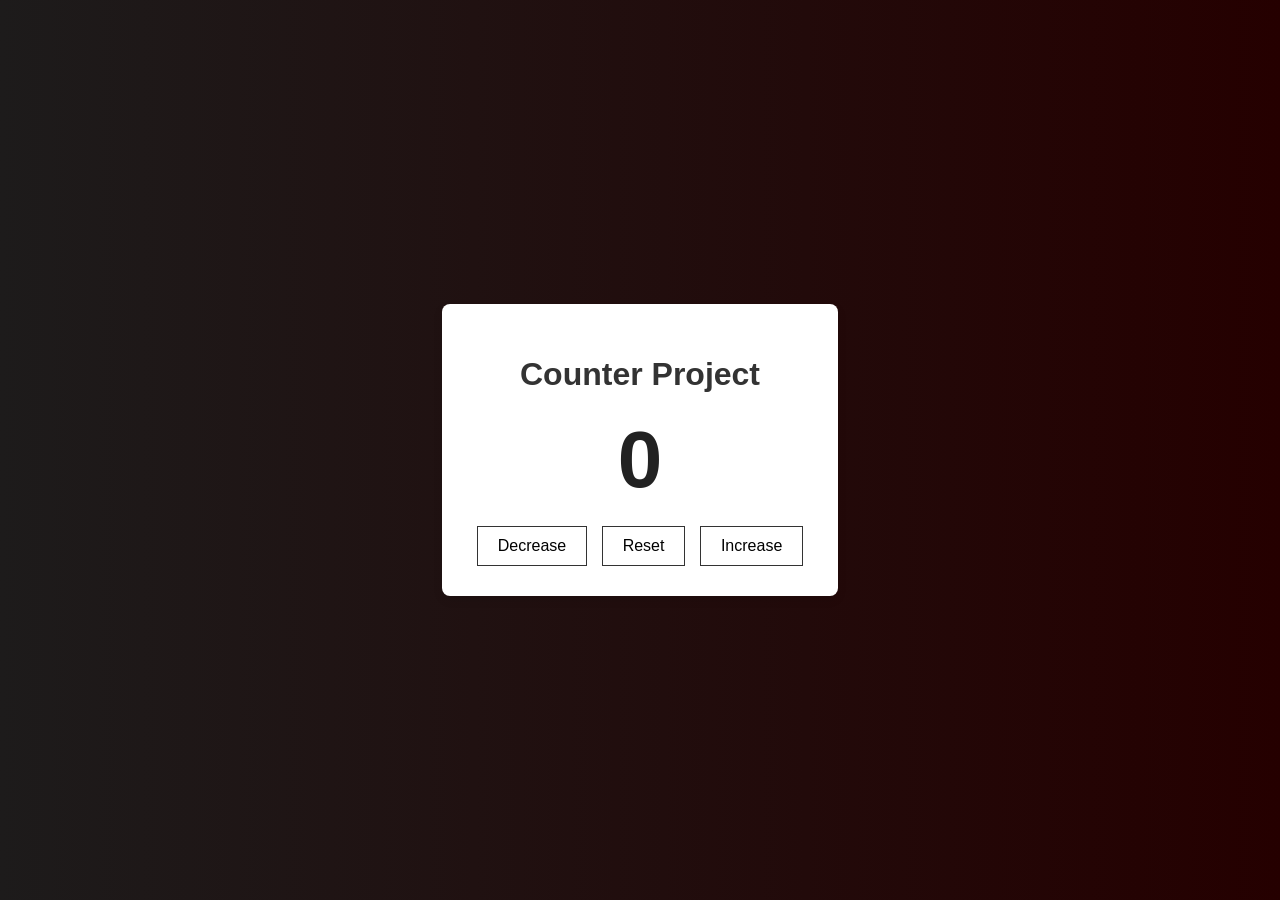
<file: 1-counter-app/index.html>
<!DOCTYPE html>
<html lang="en">

<head>
    <meta charset="UTF-8">
    <meta name="viewport" content="width=device-width, initial-scale=1.0">
    <title>Counter Project</title>
    <link rel="stylesheet" href="style.css">
</head>

<body>
    <div class="container">
        <h1>Counter Project</h1>
        <div id="counter">0</div>

        <div class="buttons">
            <button id="decBtn" class="btn dec">Decrease</button>
            <button id="resetBtn" class="btn reset">Reset</button>
            <button id="incBtn" class="btn inc">Increase</button>
        </div>
    </div>

    <script src="script.js"></script>
</body>

</html>
</file>
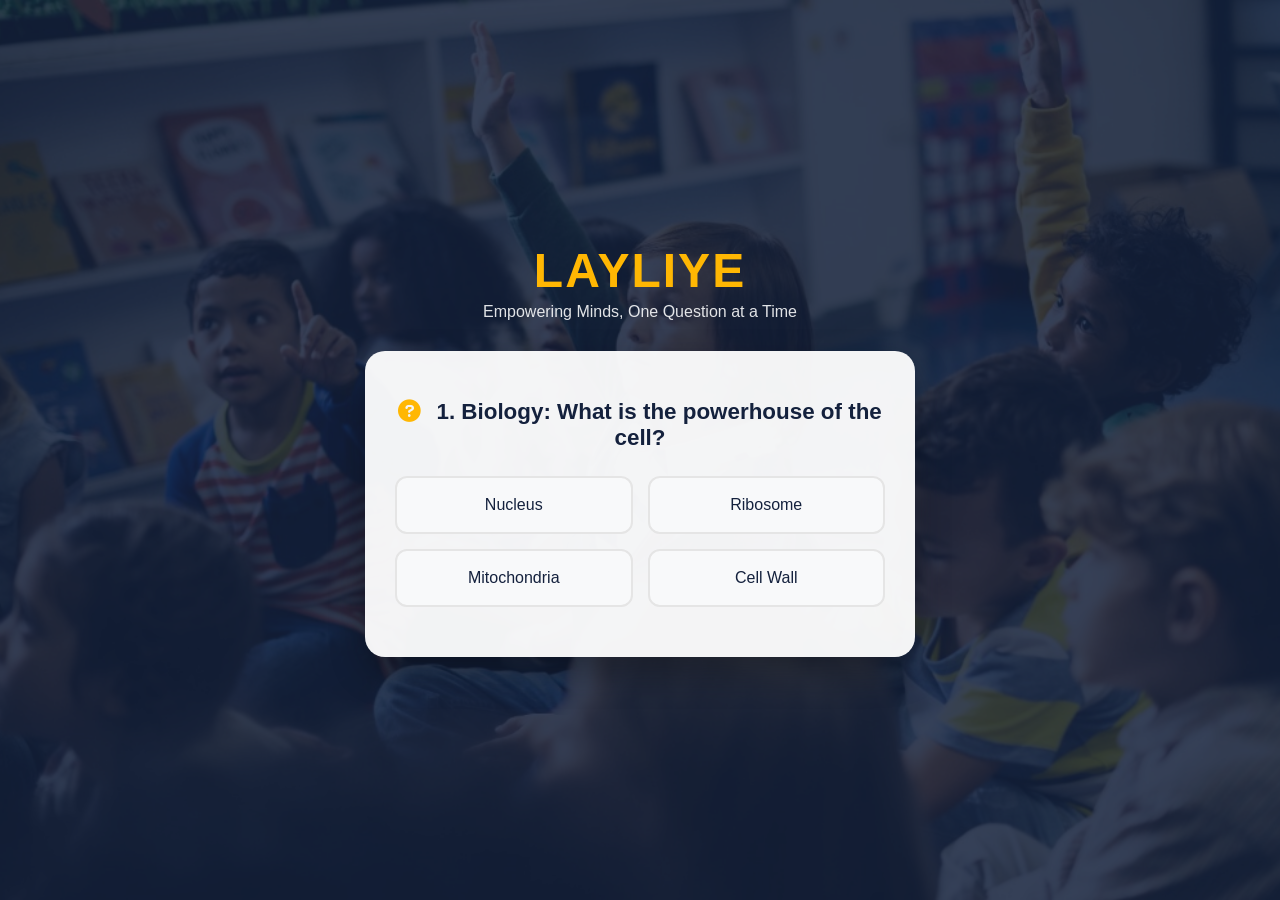
<file: 10-quiz-app/index.html>
<!DOCTYPE html>
<html lang="en">

<head>
    <meta charset="UTF-8">
    <meta name="viewport" content="width=device-width, initial-scale=1.0">
    <title>Layliye - School Quiz</title>
    <link rel="stylesheet" href="style.css">
    <!-- Font Awesome for icons -->
    <link rel="stylesheet" href="https://cdnjs.cloudflare.com/ajax/libs/font-awesome/6.0.0/css/all.min.css">
</head>

<body>
    <div class="page-overlay"></div>
    <div class="app-container">
        <!-- Student project header -->
        <div class="header">
            <h1 class="logo">Layliye</h1>
            <p class="tagline">Empowering Minds, One Question at a Time</p>
        </div>

        <div id="quiz-box" class="quiz-card">
            <h2 id="question-text">
                <i class="fas fa-question-circle"></i> Question goes here...
            </h2>
            <div id="answer-buttons" class="btn-grid">
                <!-- Buttons will be added by JS -->
            </div>
            <div class="controls">
                <button id="next-btn" class="next-btn" style="display: none;">
                    Next <i class="fas fa-arrow-right"></i>
                </button>
            </div>
        </div>

        <div id="result-box" class="quiz-card" style="display: none;">
            <h2><i class="fas fa-trophy"></i> Quiz Finished!</h2>
            <p id="score-text"></p>
            <div class="controls">
                <button onclick="location.reload()" class="restart-btn">
                    <i class="fas fa-redo"></i> Try Again
                </button>
            </div>
        </div>
    </div>

    <script src="script.js"></script>
</body>

</html>
</file>
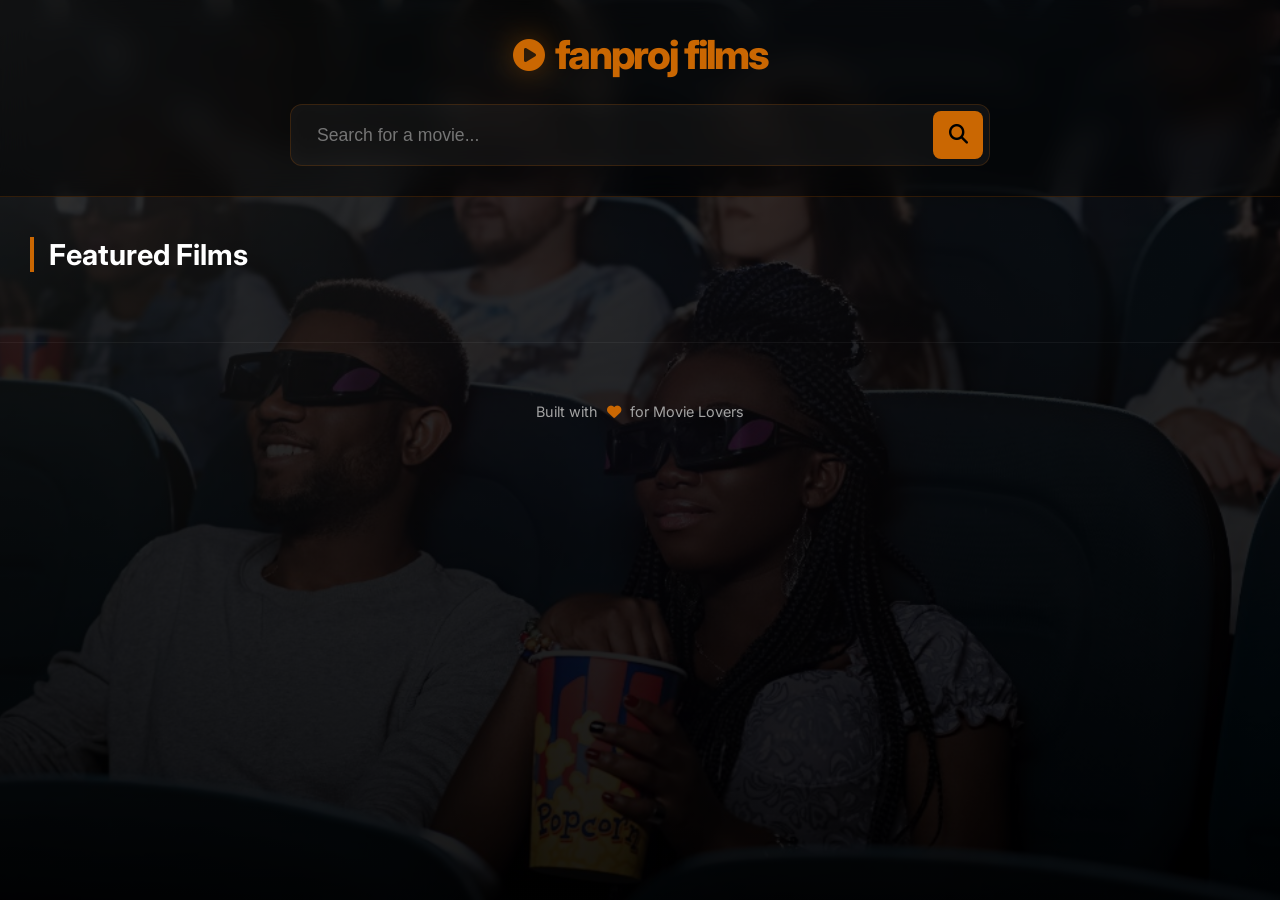
<file: 12-movie-search/index.html>
<!DOCTYPE html>
<html lang="en">

<head>
    <meta charset="UTF-8">
    <meta name="viewport" content="width=device-width, initial-scale=1.0">
    <title>fanproj films - Premium Movie Experience</title>
    <link rel="stylesheet" href="style.css">
    <!-- Font Awesome for icons -->
    <link rel="stylesheet" href="https://cdnjs.cloudflare.com/ajax/libs/font-awesome/6.4.0/css/all.min.css">
    <!-- Google Fonts: Inter -->
    <link rel="preconnect" href="https://fonts.googleapis.com">
    <link rel="preconnect" href="https://fonts.gstatic.com" crossorigin>
    <link href="https://fonts.googleapis.com/css2?family=Inter:wght@300;400;600;800&display=swap" rel="stylesheet">
</head>

<body>
    <div class="background-overlay"></div>

    <header class="app-header">
        <div class="logo">
            <i class="fas fa-play-circle"></i>
            <span>fanproj films</span>
        </div>
        <div class="search-container">
            <input type="text" id="movie-search" placeholder="Search for a movie..." autocomplete="off">
            <button id="search-btn"><i class="fas fa-search"></i></button>
        </div>
    </header>

    <main class="content">
        <div class="section-title" id="grid-title">Featured Films</div>
        <div id="results-grid" class="results-grid">
            <!-- Movie cards will be injected here -->
        </div>
    </main>

    <footer class="app-footer">
        <p>Built with <i class="fas fa-heart"></i> for Movie Lovers</p>
    </footer>

    <script src="script.js"></script>
</body>

</html>
</file>
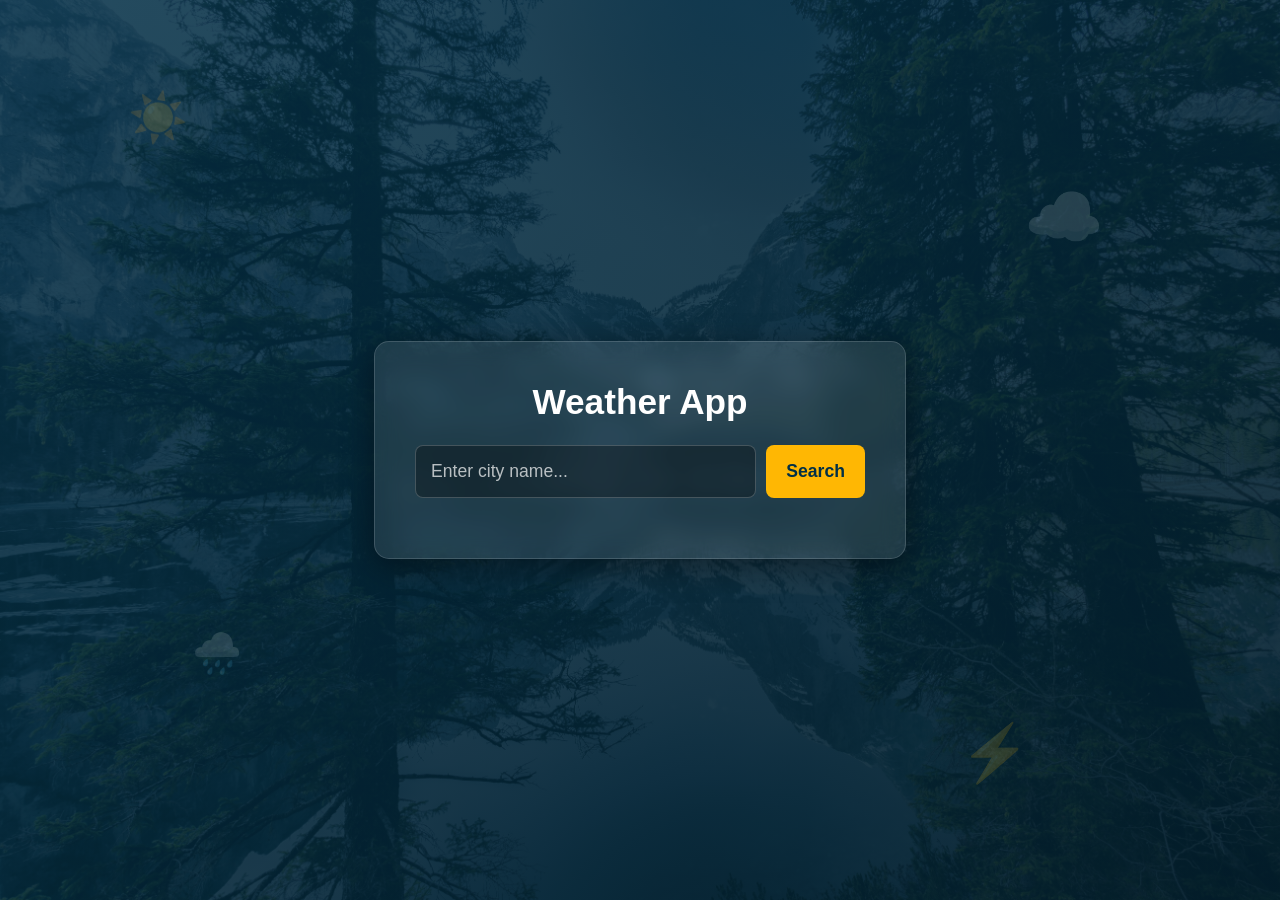
<file: 13-weather-app/index.html>
<!DOCTYPE html>
<html lang="en">

<head>
    <meta charset="UTF-8">
    <meta name="viewport" content="width=device-width, initial-scale=1.0">
    <title>Simple Weather App</title>
    <link rel="stylesheet" href="style.css">
</head>

<body>
    <!-- Background overlay -->
    <div class="bg-overlay"></div>

    <!-- moving icons in the background -->
    <div class="shape shape-1">☀️</div>
    <div class="shape shape-2">☁️</div>
    <div class="shape shape-3">🌧️</div>
    <div class="shape shape-4">⚡</div>
    <div class="shape shape-5">❄️</div>

    <div class="weather-card">
        <h1>Weather App</h1>

        <div class="search">
            <input type="text" id="cityInput" placeholder="Enter city name...">
            <button id="searchBtn">Search</button>
        </div>

        <div id="weatherResult" class="result" style="display: none;">
            <h2 id="cityName">City Name</h2>
            <div class="temp-box">
                <span id="temperature">--</span>°C
            </div>
            <p id="condition">Condition</p>
        </div>

        <p id="errorMessage" class="error"></p>
    </div>

    <script src="script.js"></script>
</body>

</html>
</file>
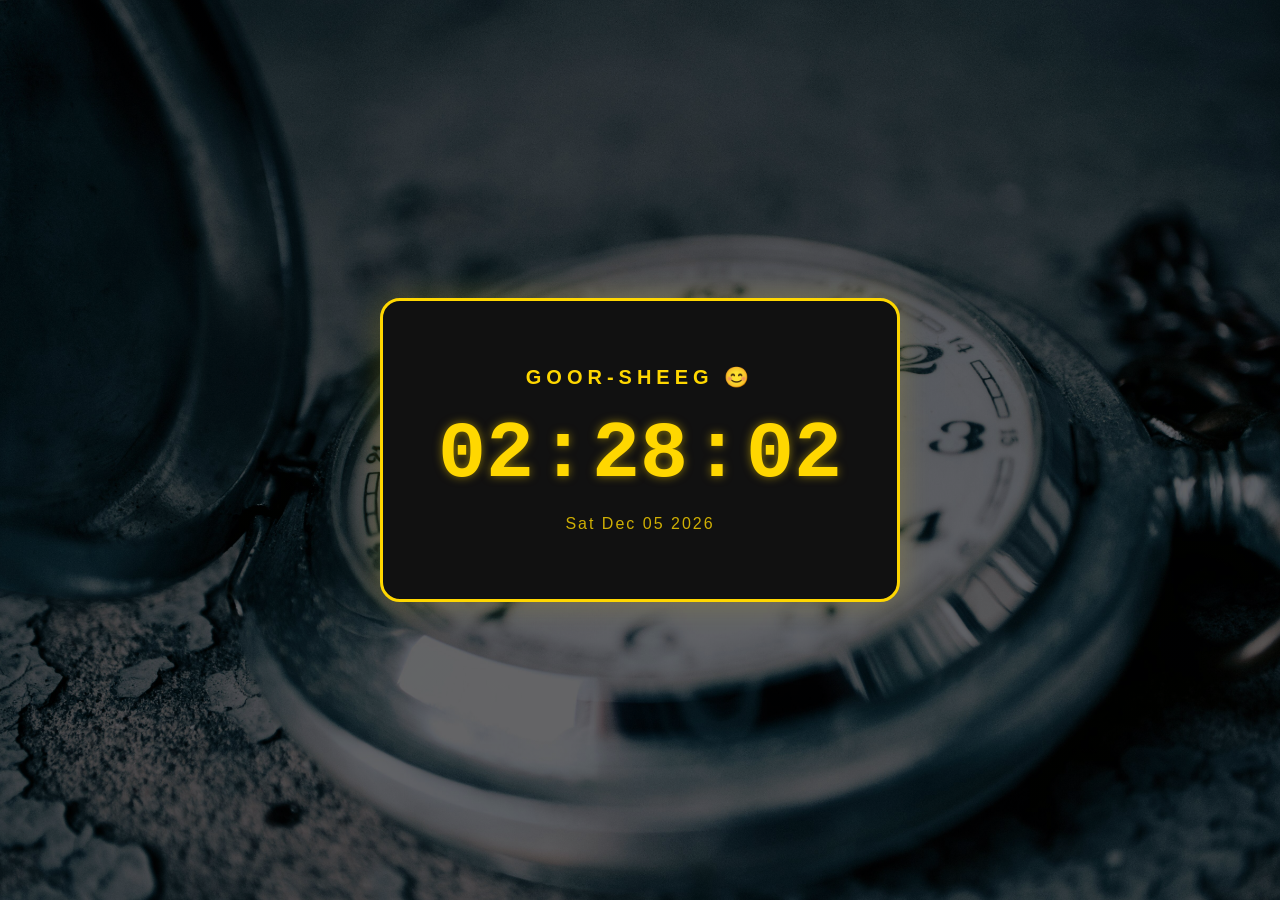
<file: 2-digital-clock/index.html>
<!DOCTYPE html>
<html lang="en">

<head>
    <meta charset="UTF-8">
    <meta name="viewport" content="width=device-width, initial-scale=1.0">
    <title>Goor-Sheeg Clock</title>
    <link rel="stylesheet" href="style.css">
</head>

<body>
    <div class="clock">
        <h1 class="appName">Goor-Sheeg 😊</h1>
        <div id="clockDisplay" class="clock-box">
            <span id="hours">00</span>:<span id="minutes">00</span>:<span id="seconds">00</span>
        </div>

        <p class="dateText" id="fullDate">Loading date...</p>
    </div>
    <script src="script.js"></script>
</body>

</html>
</file>
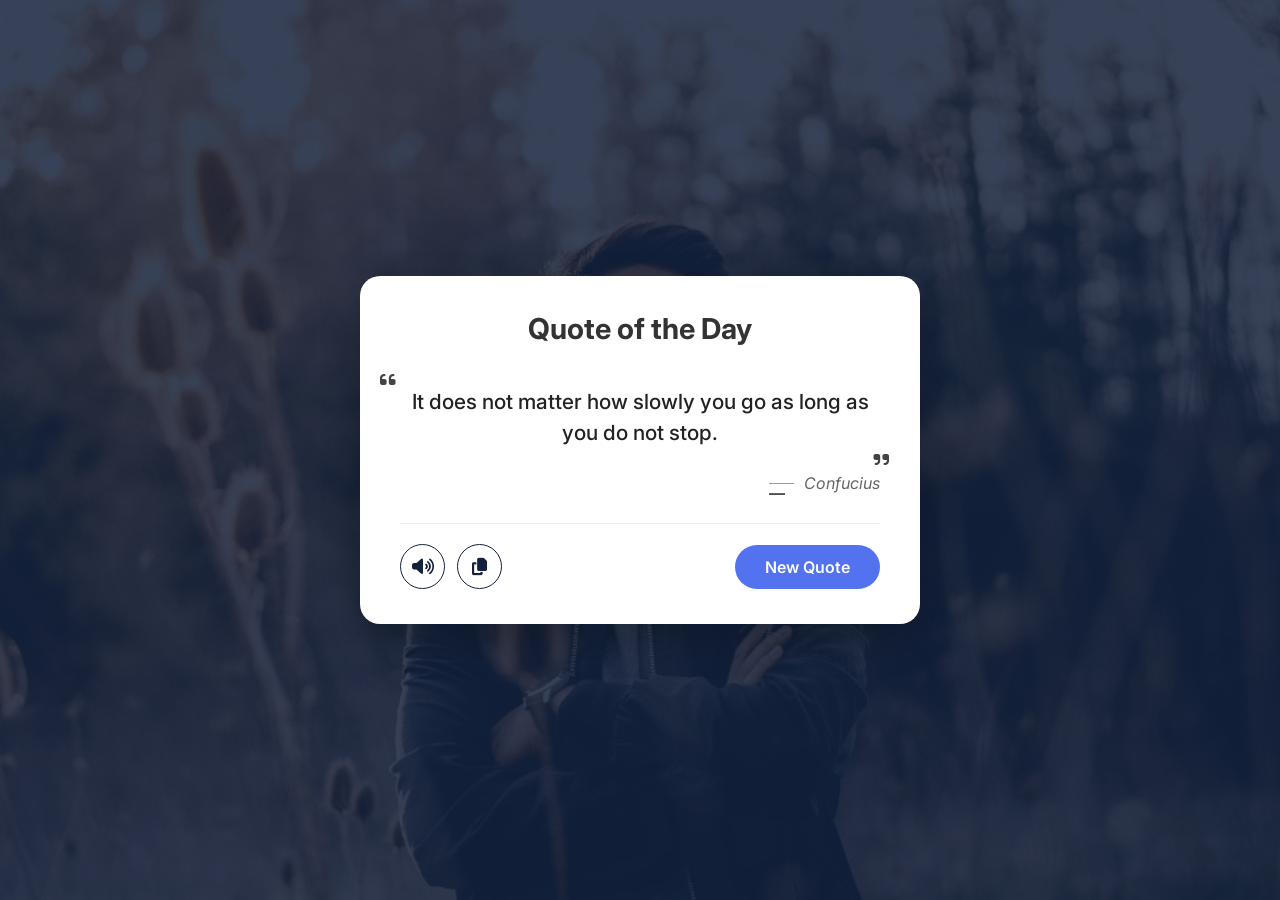
<file: 3-quote-generator/index.html>
<!DOCTYPE html>
<html lang="en">

<head>
    <meta charset="UTF-8">
    <meta name="viewport" content="width=device-width, initial-scale=1.0">
    <title>Layliye - Wisdom Generator</title>
    <!-- Modern Serif & Sans-Serif Fonts -->
    <link
        href="https://fonts.googleapis.com/css2?family=Playfair+Display:ital,wght@0,700;1,700&family=Inter:wght@400;500;600;700&display=swap"
        rel="stylesheet">
    <link rel="stylesheet" href="style.css">
    <!-- Font Awesome for sleek icons -->
    <link rel="stylesheet" href="https://cdnjs.cloudflare.com/ajax/libs/font-awesome/6.4.0/css/all.min.css">
</head>

<body>
    <div class="page-background"></div>
    <div class="page-overlay"></div>

    <main class="container">
        <div class="quote-card">
            <header>
                <h2>Quote of the Day</h2>
            </header>

            <div class="quote-area">
                <i class="fas fa-quote-left quote-mark top"></i>
                <p id="quote-text">Wisdom is not a product of schooling but of the lifelong attempt to acquire it.</p>
                <i class="fas fa-quote-right quote-mark bottom"></i>
            </div>

            <div class="author-section">
                <span>—</span>
                <p id="author"></p>
            </div>

            <div class="divider"></div>

            <footer>
                <div class="actions">
                    <button class="action-btn" id="speak-btn" title="Listen">
                        <i class="fas fa-volume-up"></i>
                    </button>
                    <button class="action-btn" id="copy-btn" title="Copy">
                        <i class="fas fa-copy"></i>
                    </button>
                </div>

                <button id="new-quote-btn">New Quote</button>
            </footer>
        </div>
    </main>

    <script src="script.js"></script>
</body>

</html>
</file>
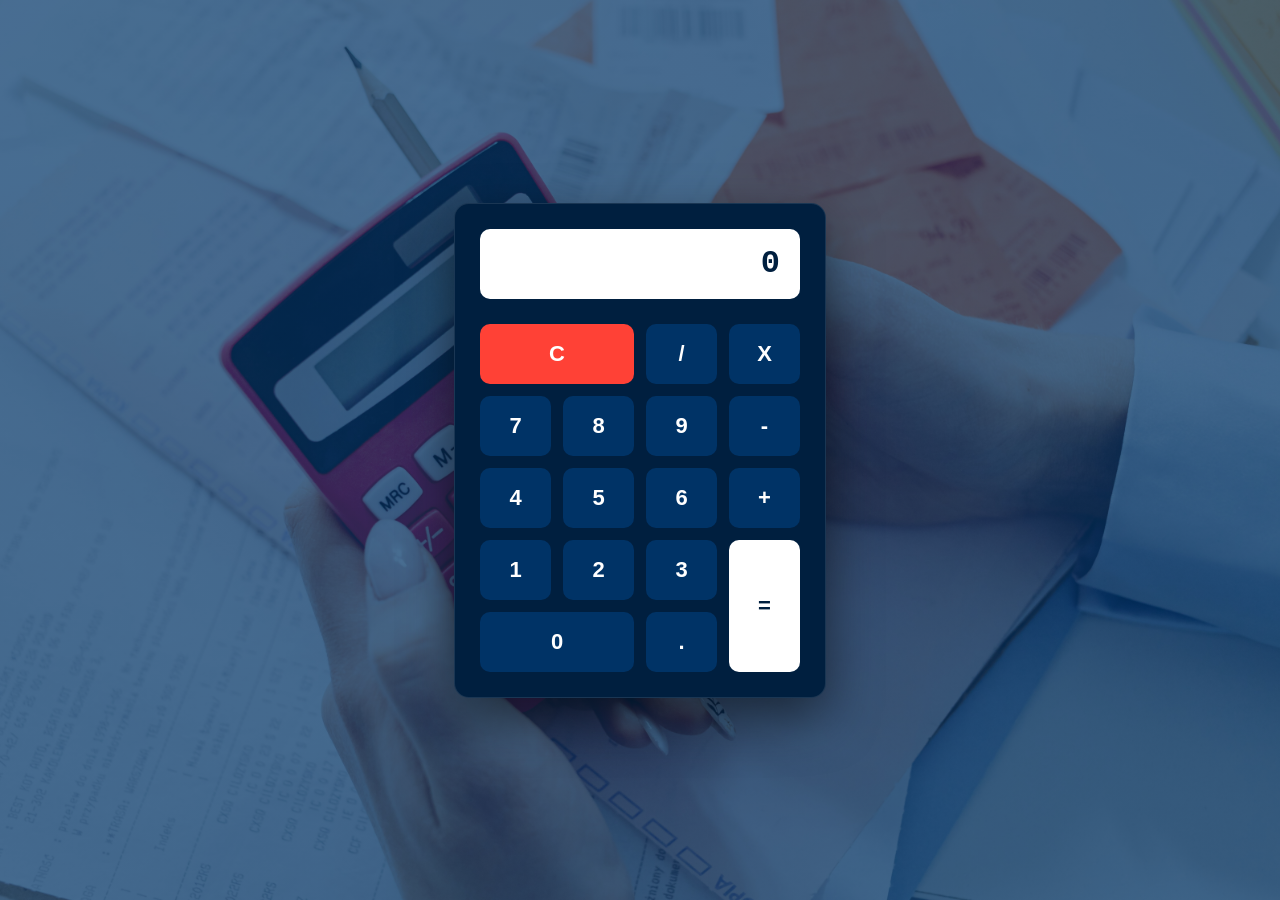
<file: 4-calculator/index.html>
<!DOCTYPE html>
<html lang="en">

<head>
    <meta charset="UTF-8">
    <meta name="viewport" content="width=device-width, initial-scale=1.0">
    <title>Calculator</title>
    <link rel="stylesheet" href="style.css">
</head>

<body>
    <div class="main-wrap">
        <div class="calc-box">
            <div id="screen" class="display-area">0</div>
            <div class="btn-grid">
                <button class="btn btn-clear" onclick="clearAll()">C</button>
                <button class="btn btn-op" onclick="setOp('/')">/</button>
                <button class="btn btn-op" onclick="setOp('*')">X</button>

                <button class="btn" onclick="addNum('7')">7</button>
                <button class="btn" onclick="addNum('8')">8</button>
                <button class="btn" onclick="addNum('9')">9</button>
                <button class="btn btn-op" onclick="setOp('-')">-</button>

                <button class="btn" onclick="addNum('4')">4</button>
                <button class="btn" onclick="addNum('5')">5</button>
                <button class="btn" onclick="addNum('6')">6</button>
                <button class="btn btn-op" onclick="setOp('+')">+</button>

                <button class="btn" onclick="addNum('1')">1</button>
                <button class="btn" onclick="addNum('2')">2</button>
                <button class="btn" onclick="addNum('3')">3</button>
                <button class="btn btn-eq" onclick="calcResult()">=</button>

                <button class="btn btn-zero" onclick="addNum('0')">0</button>
                <button class="btn" onclick="addNum('.')">.</button>
            </div>
        </div>
    </div>
    <script src="script.js"></script>
</body>

</html>
</file>
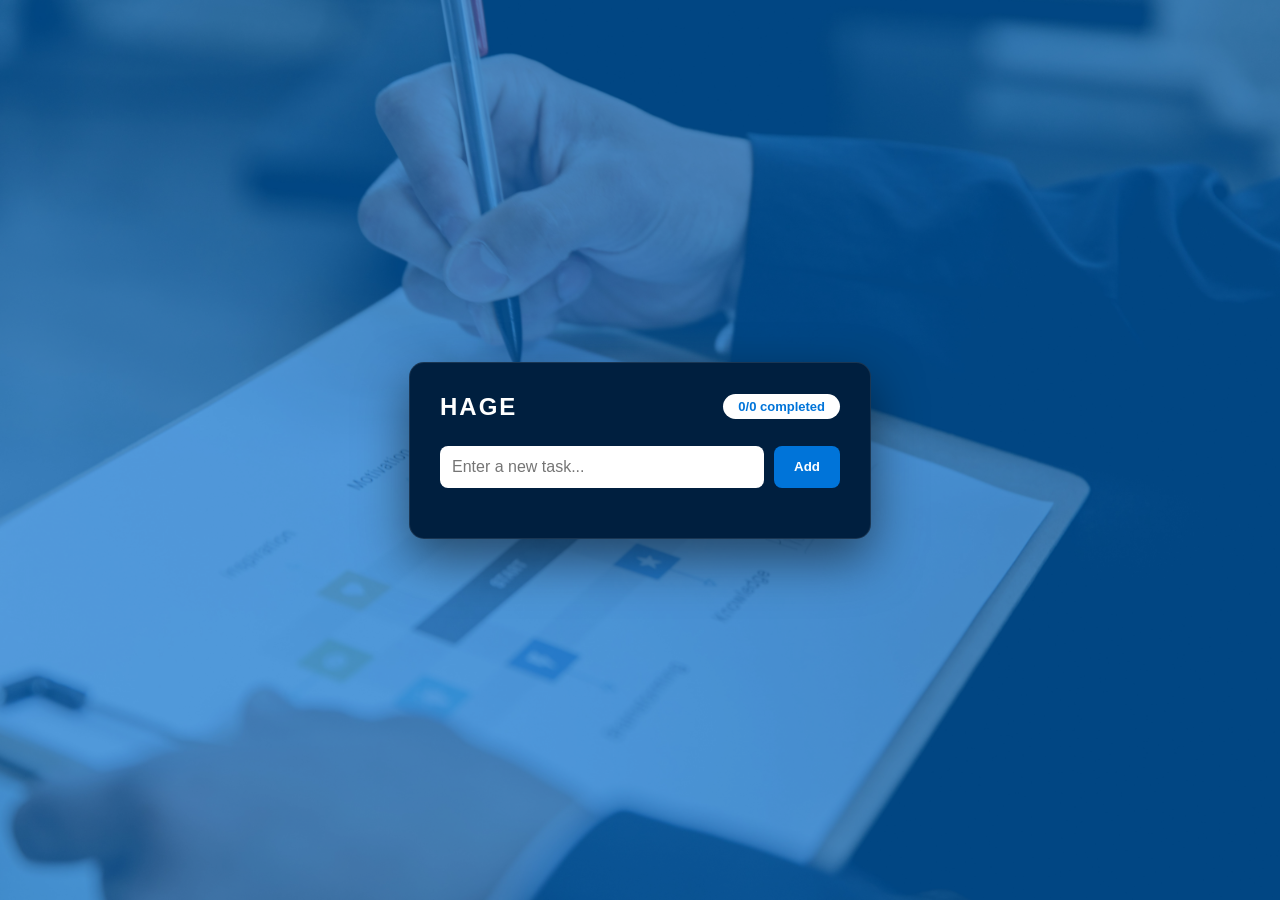
<file: 5-todo-app/index.html>
<!DOCTYPE html>
<html lang="en">

<head>
    <meta charset="UTF-8">
    <meta name="viewport" content="width=device-width, initial-scale=1.0">
    <title>Hage To-Do</title>
    <link rel="stylesheet" href="style.css">
    <!-- easy icons for my projecta -->
    <link rel="stylesheet" href="https://cdnjs.cloudflare.com/ajax/libs/font-awesome/6.0.0/css/all.min.css">
</head>

<body>
    <div class="main-container">
        <div class="app-head">
            <h1>Hage</h1>
            <div id="statusCounter" class="stat-text">0/0 completed</div>
        </div>


        <div class="input-box">
            <input type="text" id="taskInput" placeholder="Enter a new task...">
            <button onclick="addBtnClick()">Add</button>
        </div>
        <ul id="todoList">
            <!-- items will go here -->
        </ul>
    </div>
    <script src="script.js"></script>
</body>

</html>
</file>
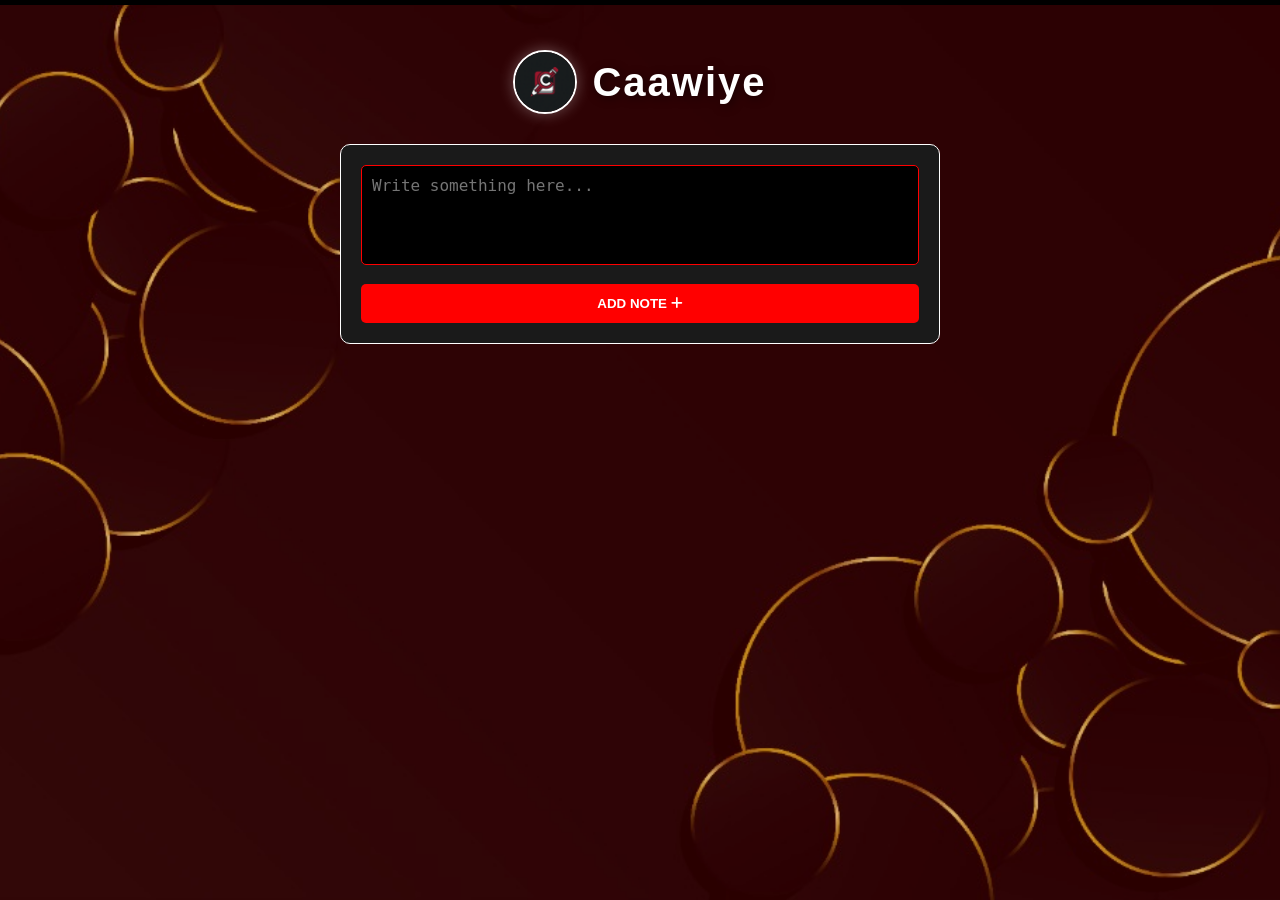
<file: 6-notes-app/index.html>
<!DOCTYPE html>
<html lang="en">

<head>
    <meta charset="UTF-8">
    <meta name="viewport" content="width=device-width, initial-scale=1.0">
    <title>Caawiye Notes</title>
    <link rel="stylesheet" href="style.css">
    <link rel="stylesheet" href="https://cdnjs.cloudflare.com/ajax/libs/font-awesome/6.0.0/css/all.min.css">
</head>

<body>
    <div class="overlay"></div>
    <div class="container">
        <div class="logo-head">
            <img src="./assets/caawiye_logo.png" alt="logo" class="logo-img">
            <h1 class="header">Caawiye</h1>
        </div>

        <div class="input-area">
            <textarea id="noteInput" placeholder="Write something here..."></textarea>
            <button id="addBtn" onclick="addNote()">Add Note <i class="fa fa-plus"></i></button>
        </div>

        <div id="notesList" class="notes-list">
            
        </div>
    </div>
    <script src="script.js"></script>
</body>

</html>
</file>
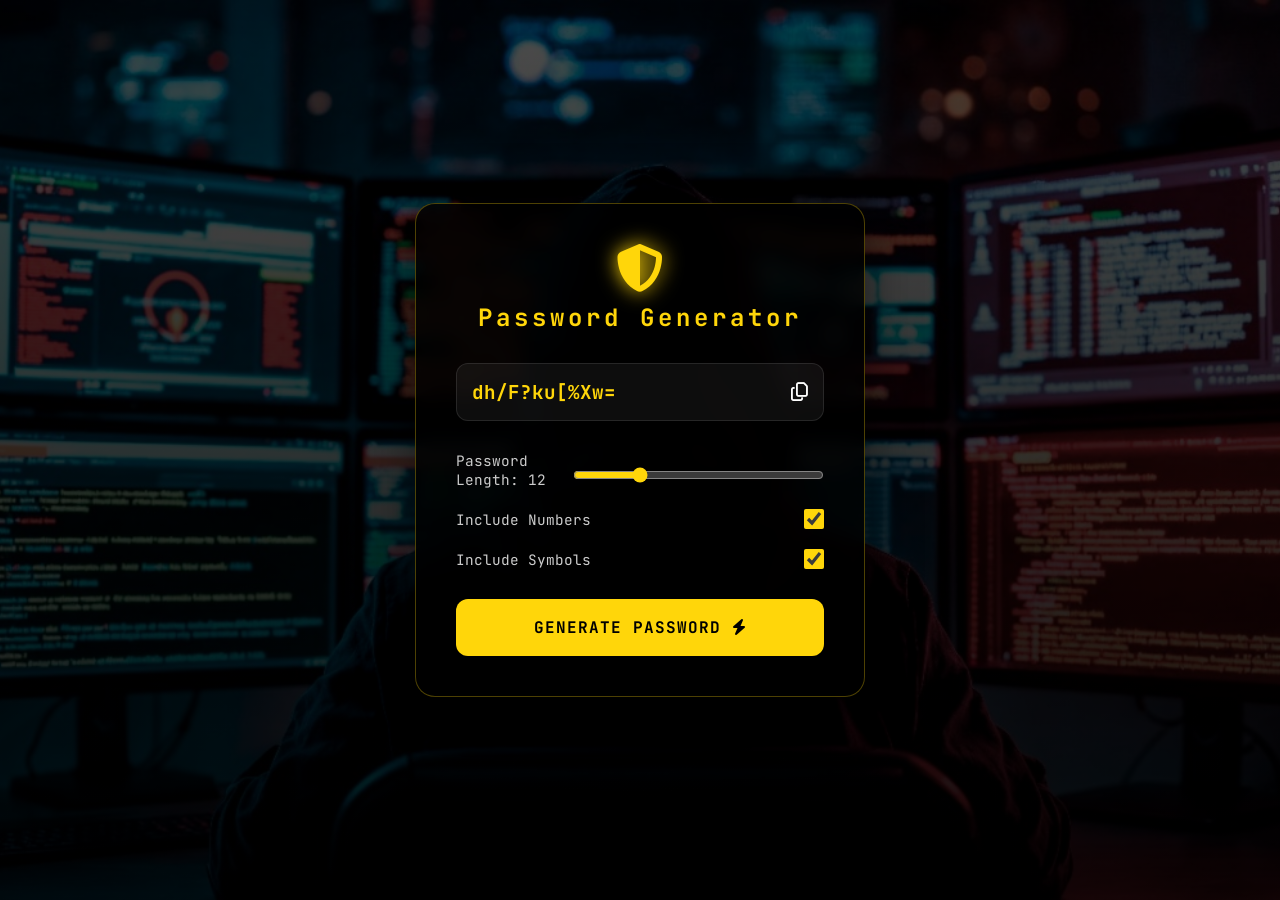
<file: 7-password-generator/index.html>
<!DOCTYPE html>
<html lang="en">

<head>
    <meta charset="UTF-8">
    <meta name="viewport" content="width=device-width, initial-scale=1.0">
    <title>Password Generator</title>
    <link rel="stylesheet" href="style.css">
    <link rel="stylesheet" href="https://cdnjs.cloudflare.com/ajax/libs/font-awesome/6.4.0/css/all.min.css">
    <link href="https://fonts.googleapis.com/css2?family=JetBrains+Mono:wght@400;700&display=swap" rel="stylesheet">
</head>

<body>
    <div class="background-overlay"></div>

    <div class="container">
        <header>
            <i class="fas fa-shield-halved"></i>
            <h1>Password Generator</h1>
        </header>

        <div class="display-box">
            <input type="text" id="password-display" readonly placeholder="P@ssw0rd123">
            <button id="copy-btn" title="Copy to Clipboard">
                <i class="far fa-copy"></i>
            </button>
        </div>

        <div class="settings-box">
            <div class="setting">
                <label>Password Length: <span id="length-val">12</span></label>
                <input type="range" id="length-slider" min="6" max="30" value="12">
            </div>

            <div class="setting">
                <label for="numbers">Include Numbers</label>
                <input type="checkbox" id="numbers" checked>
            </div>

            <div class="setting">
                <label for="symbols">Include Symbols</label>
                <input type="checkbox" id="symbols" checked>
            </div>
        </div>

        <button id="generate-btn">
            GENERATE PASSWORD <i class="fas fa-bolt"></i>
        </button>
    </div>

    <script src="script.js"></script>
</body>

</html>
</file>
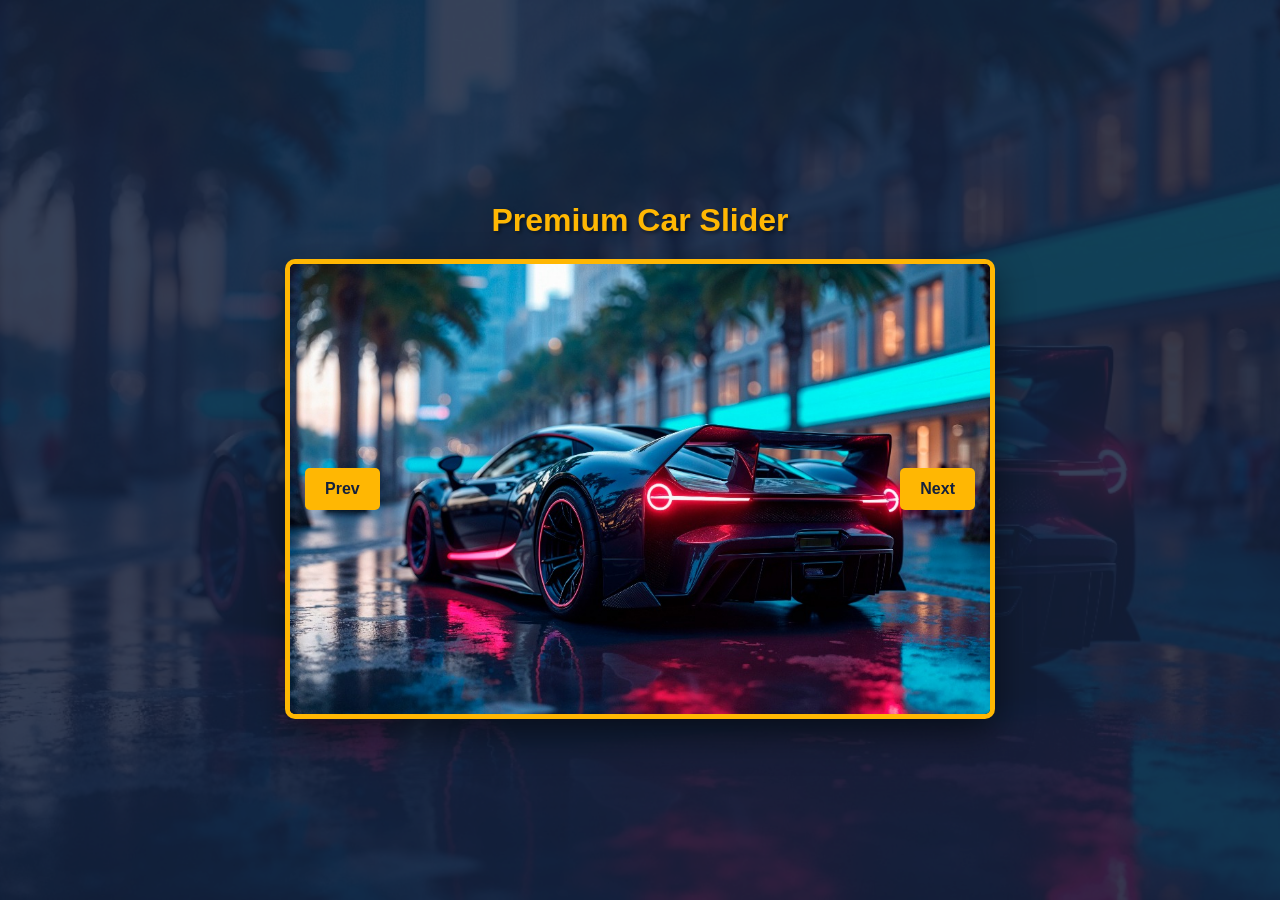
<file: 8-image-slider/index.html>
<!DOCTYPE html>
<html lang="en">

<head>
    <meta charset="UTF-8">
    <meta name="viewport" content="width=device-width, initial-scale=1.0">
    <title>Layliye - Car Slider</title>
    <link rel="stylesheet" href="style.css">
</head>

<body>
    <div class="page-overlay"></div>
    <div class="slider-container">
        <h1>Premium Car Slider</h1>
        <div class="slider">
            <img src="assets/car1.jpg" id="slide" alt="Slider Image">

            <button class="btn prev" id="prevBtn">Prev</button>
            <button class="btn next" id="nextBtn">Next</button>
        </div>
    </div>

    <script src="script.js"></script>
</body>

</html>
</file>
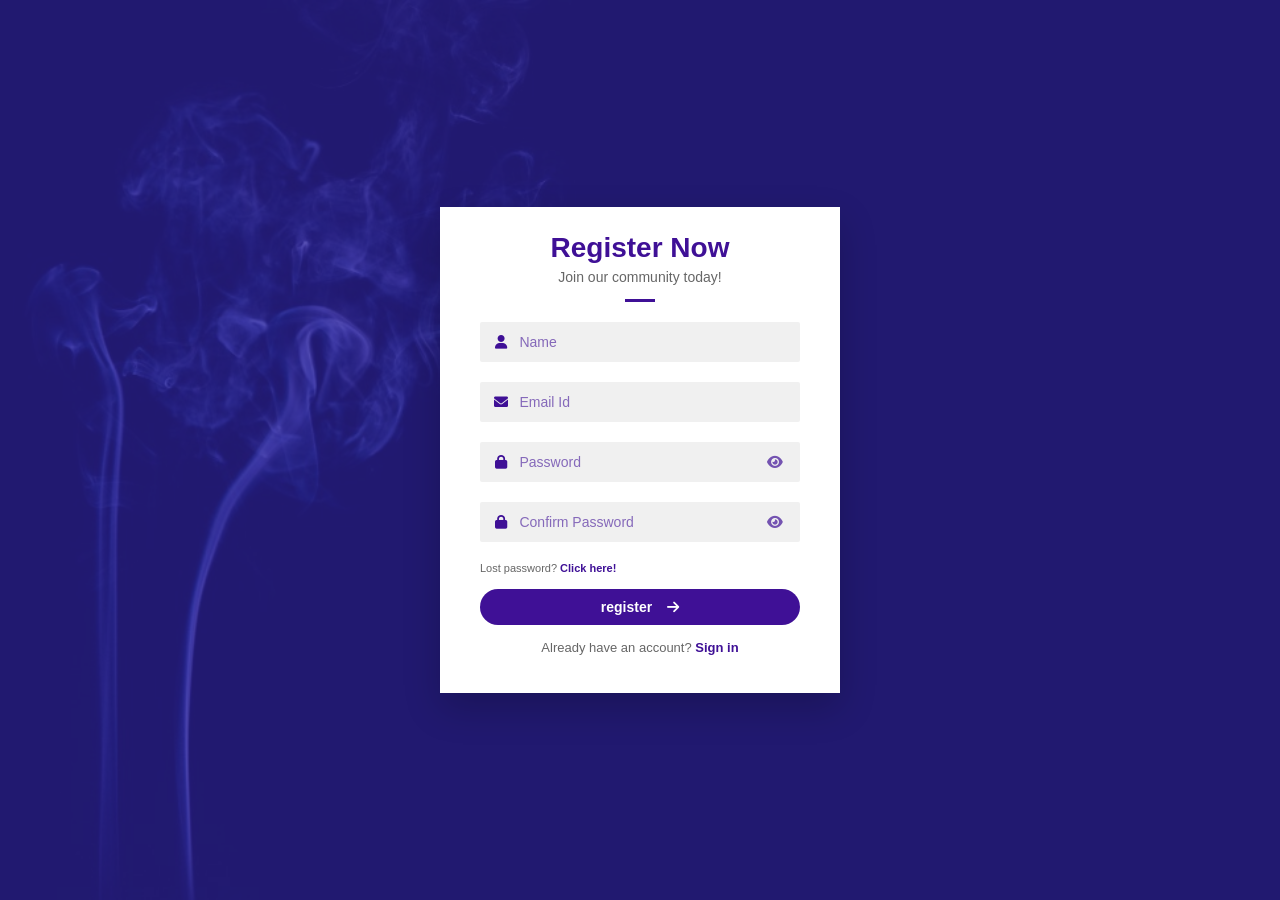
<file: 9-form-validation/index.html>
<!DOCTYPE html>
<html lang="en">

<head>
    <meta charset="UTF-8">
    <meta name="viewport" content="width=device-width, initial-scale=1.0">
    <title>Hage - Sign Up</title>
    <link rel="stylesheet" href="style.css">
    <link rel="stylesheet" href="https://cdnjs.cloudflare.com/ajax/libs/font-awesome/6.0.0/css/all.min.css">
</head>

<body>
    <div class="page-overlay"></div>
    <div class="form-container">
        <div class="form-card">
            <h1 class="title">Register Now</h1>
            <p class="subtitle">Join our community today!</p>
            <div class="line"></div>

            <form id="hageForm">
                <div class="input-box">
                    <i class="fa fa-user"></i>
                    <input type="text" id="username" placeholder="Name">
                    <small id="usernameError"></small>
                </div>

                <div class="input-box">
                    <i class="fa fa-envelope"></i>
                    <input type="text" id="email" placeholder="Email Id">
                    <small id="emailError"></small>
                </div>

                <div class="input-box">
                    <i class="fa fa-lock"></i>
                    <input type="password" id="pass" placeholder="Password">
                    <i class="fa fa-eye toggle-eye"></i>
                    <small id="passError"></small>
                </div>

                <div class="input-box">
                    <i class="fa fa-lock"></i>
                    <input type="password" id="confirm" placeholder="Confirm Password">
                    <i class="fa fa-eye toggle-eye"></i>
                    <small id="confirmError"></small>
                </div>

                <p class="forgot">Lost password? <span>Click here!</span></p>

                <div class="btn-row">
                    <button type="submit" class="btn-primary">
                        Register <i class="fa fa-arrow-right"></i>
                    </button>
                </div>

                <p class="login-link">Already have an account? <span>Sign in</span></p>
            </form>
        </div>
    </div>
    <script src="script.js"></script>
</body>

</html>
</file>
<file: 1-counter-app/style.css>
body {
    background: linear-gradient(to right, #1d1b1b, #250000);
    font-family: Arial, Helvetica, sans-serif;
    display: flex;
    justify-content: center;
    align-items: center;
    height: 100vh;
    margin: 0;
}

.container {
    text-align: center;
    background: white;
    padding: 30px;
    border-radius: 8px;
    box-shadow: 0 4px 10px rgba(0, 0, 0, 0.1);
}

h1 {
    color: #333;
    font-size: 2rem;
}

#counter {
    font-size: 5rem;
    font-weight: bold;
    margin: 20px 0;
    color: #222;
}

/* Button styles */
.btn {
    padding: 10px 20px;
    font-size: 1rem;
    margin: 0 5px;
    cursor: pointer;
    border: 1px solid #333;
    background: white;
    transition: 0.2s;
}

.btn:hover {
    background: #333;
    color: white;
}

.dec:hover {
    background: #e74c3c;
    border-color: #e74c3c;
}

.inc:hover {
    background: #2ecc71;
    border-color: #2ecc71;
}

.reset:hover {
    background: #3498db;
    border-color: #3498db;
}
</file>
<file: 10-quiz-app/style.css>
body {
    margin: 0;
    padding: 0;
    font-family: 'Segoe UI', Tahoma, Geneva, Verdana, sans-serif;
    background: url('./assets/students.jpg') no-repeat center center fixed;
    background-size: cover;
    height: 100vh;
    display: flex;
    justify-content: center;
    align-items: center;
}

.page-overlay {
    position: fixed;
    top: 0;
    left: 0;
    width: 100%;
    height: 100%;
    background: rgba(20, 33, 61, 0.85);
    z-index: 1;
}

.app-container {
    position: relative;
    z-index: 10;
    width: 100%;
    max-width: 550px;
    padding: 20px;
}

.header {
    text-align: center;
    color: #f8f9fa;
    margin-bottom: 30px;
}

.logo {
    font-size: 3rem;
    color: #ffb703;
    margin: 0;
    text-transform: uppercase;
    letter-spacing: 2px;
}

.tagline {
    font-size: 1rem;
    opacity: 0.9;
    margin-top: 5px;
}

.quiz-card {
    background: rgba(255, 255, 255, 0.95);
    padding: 30px;
    border-radius: 20px;
    box-shadow: 0 15px 35px rgba(0, 0, 0, 0.3);
    text-align: center;
}

h2 {
    color: #14213d;
    margin-bottom: 25px;
    font-size: 1.4rem;
}

h2 i {
    color: #ffb703;
    margin-right: 10px;
}

.btn-grid {
    display: grid;
    grid-template-columns: 1fr 1fr;
    gap: 15px;
    margin: 20px 0;
}

.btn {
    background-color: #f8f9fa;
    border: 2px solid #e5e5e5;
    border-radius: 12px;
    padding: 18px 10px;
    font-size: 1rem;
    font-weight: 500;
    color: #14213d;
    cursor: pointer;
    transition: all 0.3s;
}

.btn:hover {
    background-color: #ffb703;
    color: #14213d;
    border-color: #ffb703;
    transform: translateY(-2px);
}

.correct {
    background-color: #2ecc71 !important;
    color: white;
    border-color: #2ecc71 !important;
}

.wrong {
    background-color: #e74c3c !important;
    color: white;
    border-color: #e74c3c !important;
}

.controls {
    display: flex;
    justify-content: center;
    margin-top: 20px;
}

.next-btn,
.restart-btn {
    background-color: #14213d;
    color: #ffb703;
    border: 2px solid #14213d;
    padding: 12px 35px;
    font-size: 1.1rem;
    border-radius: 50px;
    cursor: pointer;
    font-weight: bold;
    display: inline-flex;
    align-items: center;
    justify-content: center;
    gap: 12px;
    transition: 0.3s;
}

.next-btn:hover,
.restart-btn:hover {
    background-color: #000;
    border-color: #000;
    transform: scale(1.05);
}

#score-text {
    font-size: 2.2rem;
    color: #14213d;
    font-weight: bold;
    margin: 20px 0;
}

@media (max-width: 480px) {
    .btn-grid {
        grid-template-columns: 1fr;
    }
}
</file>
<file: 12-movie-search/style.css>
:root {
    --primary: #ca6702;
    --accent: #ca6702;
    --bg-black: #000000;
    --card-bg: rgba(20, 20, 20, 0.6);
    --text-main: #ffffff;
    --text-dim: #a3a3a3;
    --glass-border: rgba(202, 103, 2, 0.2);
}

* {
    margin: 0;
    padding: 0;
    box-sizing: border-box;
}

body {
    font-family: 'Inter', sans-serif;
    background-color: var(--bg-black);
    color: var(--text-main);
    min-height: 100vh;
    overflow-x: hidden;
}

.background-overlay {
    position: fixed;
    top: 0;
    left: 0;
    width: 100%;
    height: 100%;
    background: linear-gradient(rgba(0, 0, 0, 0.8), rgba(0, 0, 0, 0.9)), url('assets/bg.jpg');
    background-size: cover;
    background-position: center;
    background-attachment: fixed;
    z-index: -1;
}

/* Header & Search */
.app-header {
    padding: 30px 20px;
    display: flex;
    flex-direction: column;
    align-items: center;
    gap: 25px;
    background: rgba(0, 0, 0, 0.5);
    backdrop-filter: blur(15px);
    position: sticky;
    top: 0;
    z-index: 100;
    border-bottom: 1px solid var(--glass-border);
}

.logo {
    display: flex;
    align-items: center;
    gap: 12px;
    font-size: 2.5rem;
    font-weight: 800;
    letter-spacing: -2px;
    color: var(--primary);
    text-transform: lowercase;
}

.logo i {
    font-size: 2rem;
    filter: drop-shadow(0 0 15px rgba(202, 103, 2, 0.5));
}

.search-container {
    width: 100%;
    max-width: 700px;
    display: flex;
    background: rgba(255, 255, 255, 0.05);
    border: 1px solid var(--glass-border);
    padding: 6px;
    border-radius: 12px;
    backdrop-filter: blur(10px);
    transition: 0.3s;
}

.search-container:focus-within {
    border-color: var(--primary);
    background: rgba(255, 255, 255, 0.1);
    box-shadow: 0 0 25px rgba(202, 103, 2, 0.2);
}

#movie-search {
    flex: 1;
    background: transparent;
    border: none;
    outline: none;
    color: white;
    padding: 12px 20px;
    font-size: 1.1rem;
}

#search-btn {
    background: var(--primary);
    border: none;
    width: 50px;
    height: 48px;
    border-radius: 8px;
    color: black;
    cursor: pointer;
    transition: 0.3s;
    font-size: 1.2rem;
}

#search-btn:hover {
    background: #e67e22;
    transform: translateY(-2px);
}

/* Content Area */
.content {
    max-width: 1400px;
    margin: 40px auto;
    padding: 0 30px;
}

.section-title {
    font-size: 1.8rem;
    font-weight: 700;
    margin-bottom: 30px;
    color: var(--text-main);
    border-left: 4px solid var(--primary);
    padding-left: 15px;
}

.results-grid {
    display: grid;
    grid-template-columns: repeat(auto-fill, minmax(240px, 1fr));
    gap: 30px;
}

/* Movie Card */
.movie-card {
    background: var(--card-bg);
    border-radius: 15px;
    overflow: hidden;
    border: 1px solid rgba(255, 255, 255, 0.05);
    transition: all 0.4s ease;
    display: flex;
    flex-direction: column;
    cursor: pointer;
    position: relative;
    backdrop-filter: blur(5px);
}

.movie-card:hover {
    transform: translateY(-10px);
    border-color: var(--primary);
    box-shadow: 0 15px 40px rgba(0, 0, 0, 0.8);
}

.poster-box {
    width: 100%;
    aspect-ratio: 2/3;
    background: #111;
    position: relative;
    overflow: hidden;
}

.poster-box img {
    width: 100%;
    height: 100%;
    object-fit: cover;
    transition: transform 0.6s ease;
}

.movie-card:hover img {
    transform: scale(1.08);
}

.movie-info {
    padding: 18px;
    background: linear-gradient(transparent, rgba(0, 0, 0, 0.9));
    position: absolute;
    bottom: 0;
    left: 0;
    right: 0;
    transform: translateY(20px);
    opacity: 0;
    transition: 0.3s;
}

.movie-card:hover .movie-info {
    transform: translateY(0);
    opacity: 1;
}

.movie-info h3 {
    font-size: 1rem;
    font-weight: 600;
    margin-bottom: 5px;
}

/* Footer */
.app-footer {
    text-align: center;
    padding: 60px 20px;
    color: var(--text-dim);
    font-size: 0.9rem;
    border-top: 1px solid rgba(255, 255, 255, 0.05);
}

.app-footer i {
    color: var(--primary);
    margin: 0 5px;
}

/* Loading/Messages */
.message-box {
    grid-column: 1 / -1;
    text-align: center;
    padding: 100px 0;
    color: var(--text-dim);
}

/* Animations */
@keyframes fadeInUp {
    from {
        opacity: 0;
        transform: translateY(30px);
    }

    to {
        opacity: 1;
        transform: translateY(0);
    }
}

.movie-card {
    animation: fadeInUp 0.6s ease both;
}

/* Responsive */
@media (max-width: 600px) {
    .logo {
        font-size: 1.8rem;
    }

    .content {
        padding: 0 20px;
    }

    .results-grid {
        grid-template-columns: repeat(auto-fill, minmax(160px, 1fr));
        gap: 15px;
    }
}
</file>
<file: 13-weather-app/style.css>
body {
    font-family: 'Segoe UI', Tahoma, Geneva, Verdana, sans-serif;
    display: flex;
    justify-content: center;
    align-items: center;
    height: 100vh;
    margin: 0;
    color: white;
    background: url('./assets/bg.jpg') no-repeat center center/cover;
    position: relative;
    overflow: hidden;
}

.bg-overlay {
    position: absolute;
    top: 0;
    left: 0;
    width: 100%;
    height: 100%;
    background: linear-gradient(to bottom right, rgba(2, 48, 71, 0.85), rgba(1, 30, 45, 0.9));
    z-index: 1;
}

.shape {
    position: absolute;
    z-index: 2;
    font-size: 3rem;
    opacity: 0.15;
    animation: float 15s infinite linear;
}

.shape-1 {
    top: 10%;
    left: 10%;
    animation-duration: 20s;
    animation-delay: 0s;
}

.shape-2 {
    top: 20%;
    left: 80%;
    animation-duration: 25s;
    animation-delay: -5s;
    font-size: 4rem;
}

.shape-3 {
    top: 70%;
    left: 15%;
    animation-duration: 18s;
    animation-delay: -2s;
    font-size: 2.5rem;
}

.shape-4 {
    top: 80%;
    left: 75%;
    animation-duration: 22s;
    animation-delay: -8s;
    font-size: 3.5rem;
}

.shape-5 {
    top: 40%;
    left: 50%;
    animation-duration: 30s;
    animation-delay: -12s;
    font-size: 2rem;
}

@keyframes float {
    0% {
        transform: translateY(100vh) rotate(0deg);
        opacity: 0;
    }

    10% {
        opacity: 0.4;
    }

    90% {
        opacity: 0.4;
    }

    100% {
        transform: translateY(-20vh) rotate(360deg);
        opacity: 0;
    }
}

.weather-card {
    position: relative;
    z-index: 10;
    background: rgba(255, 255, 255, 0.1);
    backdrop-filter: blur(12px);
    padding: 40px;
    border-radius: 15px;
    border: 1px solid rgba(255, 255, 255, 0.15);
    box-shadow: 0 8px 32px rgba(0, 0, 0, 0.4);
    text-align: center;
    width: 450px;
}

h1 {
    margin-top: 0;
    font-size: 2.2rem;
}

.search {
    display: flex;
    gap: 10px;
    margin-bottom: 20px;
}

input {
    flex: 1;
    padding: 15px;
    border-radius: 8px;
    border: 1px solid rgba(255, 255, 255, 0.2);
    outline: none;
    background: rgba(0, 0, 0, 0.3);
    color: white;
    font-size: 1.1rem;
}

input::placeholder {
    color: rgba(255, 255, 255, 0.7);
}

button {
    padding: 15px 20px;
    border: none;
    border-radius: 8px;
    background: #ffb703;
    color: #023047;
    cursor: pointer;
    font-weight: bold;
    font-size: 1.1rem;
    transition: 0.3s;
}

button:hover {
    background: #fb8500;
    transform: translateY(-2px);
}

.result {
    margin-top: 20px;
    background: rgba(255, 255, 255, 0.05);
    padding: 15px;
    border-radius: 10px;
    border: 1px solid rgba(255, 255, 255, 0.05);
}

.temp-box {
    font-size: 4.5rem;
    font-weight: bold;
    margin: 15px 0;
}

.error {
    color: #ffb703;
    font-size: 0.9rem;
    margin-top: 10px;
    font-weight: bold;
}
</file>
<file: 2-digital-clock/style.css>
body {
    background-image: linear-gradient(rgba(0, 0, 0, 0.6), rgba(0, 0, 0, 0.6)), url('assets/stopwatch img.jpg');
    background-size: cover;
    background-position: center;
    background-repeat: no-repeat;
    margin: 0;
    font-family: 'Segoe UI', Tahoma, Geneva, Verdana, sans-serif;
    display: flex;
    justify-content: center;
    align-items: center;
    height: 100vh;
}

.clock {
    text-align: center;
    padding: 50px;
    border: 3px solid #FFD700;
    border-radius: 20px;
    background: #111;
    box-shadow: 0 0 30px rgba(255, 215, 0, 0.2);
}

.appName {
    color: #FFD700;
    margin-bottom: 20px;
    text-transform: uppercase;
    letter-spacing: 5px;
    font-size: 20px;
}

.clock-box {
    font-size: 80px;
    color: #FFD700;
    font-weight: bold;
    text-shadow: 0 0 10px rgba(255, 215, 0, 0.5);
    font-family: 'Courier New', Courier, monospace;
}

.dateText {
    color: #FFD700;
    margin-top: 15px;
    opacity: 0.8;
    letter-spacing: 2px;
}

#clockDisplay span {
    margin: 0 5px;
}

@media (max-width: 500px) {
    .clock-box {
        font-size: 50px;
    }
}
</file>
<file: 3-quote-generator/style.css>
:root {
    --primary: #14213d;
    --white: #ffffff;
    --gray-light: #f1f3f5;
    --text-muted: #666;
    --card-shadow: 0 15px 40px rgba(0, 0, 0, 0.2);
}

* {
    margin: 0;
    padding: 0;
    box-sizing: border-box;
    font-family: 'Inter', sans-serif;
}

body {
    height: 100vh;
    display: flex;
    justify-content: center;
    align-items: center;
    overflow: hidden;
}

.page-background {
    position: fixed;
    top: 0;
    left: 0;
    width: 100%;
    height: 100%;
    background: url('assets/bg.jpg') no-repeat center center;
    background-size: cover;
    z-index: -2;
}

.page-overlay {
    position: fixed;
    top: 0;
    left: 0;
    width: 100%;
    height: 100%;
    background: rgba(20, 33, 61, 0.85);
    z-index: -1;
}

.container {
    width: 100%;
    max-width: 600px;
    padding: 20px;
}

.quote-card {
    background: var(--white);
    border-radius: 20px;
    padding: 35px 40px;
    box-shadow: var(--card-shadow);
}

header h2 {
    text-align: center;
    font-size: 1.8rem;
    color: #333;
    font-weight: 700;
    margin-bottom: 30px;
}

.quote-area {
    position: relative;
    padding: 10px 0;
}

.quote-mark {
    position: absolute;
    font-size: 1.1rem;
    color: #444;
}

.quote-mark.top {
    top: -5px;
    left: -20px;
}

.quote-mark.bottom {
    bottom: 5px;
    right: -10px;
}

#quote-text {
    font-size: 1.3rem;
    line-height: 1.5;
    color: #222;
    font-weight: 500;
    text-align: center;
    margin-bottom: 15px;
}

.author-section {
    display: flex;
    justify-content: flex-end;
    align-items: center;
    gap: 10px;
    margin-bottom: 30px;
}

.author-section span {
    width: 25px;
    height: 1px;
    background: #999;
}

#author {
    font-style: italic;
    font-weight: 400;
    color: var(--text-muted);
}

.divider {
    height: 1px;
    background: #eee;
    margin: 20px 0;
}

/* Footer Section */
footer {
    display: flex;
    justify-content: space-between;
    align-items: center;
}

.actions {
    display: flex;
    gap: 12px;
}

.action-btn {
    width: 45px;
    height: 45px;
    border: 1.5px solid var(--primary);
    border-radius: 50%;
    background: transparent;
    color: var(--primary);
    cursor: pointer;
    display: flex;
    justify-content: center;
    align-items: center;
    transition: 0.3s;
    font-size: 1.1rem;
}

.action-btn:hover {
    background: var(--primary);
    color: var(--white);
}

#new-quote-btn {
    background: #5372ef;
    color: var(--white);
    border: none;
    padding: 12px 30px;
    font-size: 1rem;
    font-weight: 600;
    border-radius: 30px;
    cursor: pointer;
    transition: 0.3s;
}

#new-quote-btn:hover {
    background: var(--primary);
    transform: translateY(-2px);
}

#new-quote-btn.loading {
    opacity: 0.7;
    pointer-events: none;
}

/* Mobile section */
@media (max-width: 480px) {
    .quote-card {
        padding: 30px 25px;
    }

    #quote-text {
        font-size: 1.1rem;
    }
}
</file>
<file: 4-calculator/style.css>
body {
    font-family: 'Segoe UI', Arial, sans-serif;
    background: linear-gradient(rgba(0, 51, 102, 0.7), rgba(0, 51, 102, 0.7)), url('assets/bg.jpg');
    background-size: cover;
    background-position: center;
    background-attachment: fixed;
    height: 100vh;
    margin: 0;
    display: flex;
    justify-content: center;
    align-items: center;
    color: white;
}

.calc-box {
    background: #001f3f;
    padding: 25px;
    border-radius: 15px;
    width: 320px;
    box-shadow: 0 20px 50px rgba(0, 0, 0, 0.5);
    border: 1px solid rgba(255, 255, 255, 0.1);
}

.display-area {
    background: #ffffff;
    color: #001f3f;
    height: 70px;
    margin-bottom: 25px;
    border-radius: 10px;
    font-size: 32px;
    display: flex;
    align-items: center;
    justify-content: flex-end;
    padding: 0 20px;
    font-family: 'Courier New', Courier, monospace;
    font-weight: bold;
    overflow: hidden;
    overflow-wrap: break-word;
    word-break: break-all;
}


.btn-grid {
    display: grid;
    grid-template-columns: repeat(4, 1fr);
    gap: 12px;
}

.btn {
    height: 60px;
    font-size: 22px;
    font-weight: 600;
    cursor: pointer;
    border: none;
    border-radius: 10px;
    background: #003366;
    color: white;
    transition: all 0.2s ease;
}

.btn:hover {
    background: #004080;
    transform: scale(1.05);
}

.btn:active {
    transform: scale(0.95);
}

.btn-eq {
    background: #ffffff;
    color: #001f3f;
    grid-row: span 2;
    height: 132px;
}

.btn-eq:hover {
    background: #eeeeee;
}

.btn-clear {
    background: #ff4136;
    color: white;
    grid-column: span 2;
}

.btn-clear:hover {
    background: #ff6056;
}


.btn-zero {
    grid-column: span 2;
}


h2 {
    text-transform: uppercase;
    letter-spacing: 2px;
    margin-bottom: 30px;
}

.main-wrap {
    perspective: 1000px;
}
</file>
<file: 5-todo-app/style.css>
body {
    font-family: 'Segoe UI', Arial, sans-serif;
    background: url('assets/bg.jpg') no-repeat center center fixed;
    background-size: cover;
    height: 100vh;
    margin: 0;
    display: flex;
    justify-content: center;
    align-items: center;
    color: white;
    position: relative;
}

body::before {
    content: '';
    position: absolute;
    top: 0;
    left: 0;
    width: 100%;
    height: 100%;
    background: rgba(0, 116, 217, 0.6);
    z-index: 0;
}

.main-container {
    position: relative;
    z-index: 1;
    background: #001f3f;
    padding: 30px;
    border-radius: 15px;
    width: 400px;
    box-shadow: 0 20px 50px rgba(0, 0, 0, 0.5);
    border: 1px solid rgba(255, 255, 255, 0.1);
}

.app-head {
    display: flex;
    justify-content: space-between;
    align-items: center;
    margin-bottom: 25px;
}

h1 {
    margin: 0;
    text-transform: uppercase;
    letter-spacing: 2px;
    font-size: 24px;
}

.stat-text {
    font-size: 13px;
    color: #0074D9;
    font-weight: bold;
    background: white;
    display: inline-block;
    padding: 5px 15px;
    border-radius: 20px;
}

.input-box {
    display: flex;
    gap: 10px;
    margin-bottom: 20px;
}

input {
    flex: 1;
    padding: 12px;
    border-radius: 8px;
    border: none;
    font-size: 16px;
}

button {
    padding: 10px 20px;
    background: #0074D9;
    color: white;
    border: none;
    border-radius: 8px;
    cursor: pointer;
    font-weight: bold;
    transition: 0.2s;
}

button:hover {
    background: #0056b3;
}

ul {
    list-style: none;
    padding: 0;
    text-align: left;
}

li {
    background: rgba(255, 255, 255, 0.1);
    padding: 15px;
    margin-bottom: 10px;
    border-radius: 10px;
    display: flex;
    justify-content: space-between;
    align-items: center;
    cursor: pointer;
    transition: 0.2s;
}

li.done {
    opacity: 0.5;
}

li.done .task-text {
    text-decoration: line-through;
}

.action-btns {
    display: flex;
    gap: 8px;
}

.icon-btn {
    background: none;
    border: none;
    padding: 5px;
    cursor: pointer;
    font-size: 16px;
    color: white;
    opacity: 0.7;
}

.icon-btn:hover {
    opacity: 1;
    background: rgba(255, 255, 255, 0.1);
}

.edit-i {
    color: #f0ad4e;
}

.del-i {
    color: #ff4136;
}

.check-i {
    color: #5cb85c;
    margin-right: 10px;
}

#todoList li:hover {
    background: rgba(255, 255, 255, 0.15);
    transform: translateX(5px);
}
</file>
<file: 6-notes-app/style.css>
body {
    margin: 0;
    padding: 0;
    font-family: 'Segoe UI', Tahoma, Geneva, Verdana, sans-serif;
    background: url('./assets/background.jpg') no-repeat center center fixed;
    background-size: cover;
    height: 100vh;
    display: flex;
    justify-content: center;
}

.overlay {
    position: fixed;
    top: 0;
    left: 0;
    width: 100%;
    height: 100%;
    background: rgba(139, 0, 0, 0.3);
    border-top: 5px solid #000;
    z-index: 1;
}

.container {
    position: relative;
    z-index: 10;
    width: 90%;
    max-width: 600px;
    padding-top: 50px;
    text-align: center;
}

.logo-head {
    display: flex;
    align-items: center;
    justify-content: center;
    gap: 15px;
    margin-bottom: 30px;
}

.logo-img {
    width: 60px;
    height: 60px;
    border-radius: 50%;
    border: 2px solid #ffffff;
    box-shadow: 0 0 15px rgba(255, 255, 255, 0.3);
}

.header {
    color: #ffffff;
    text-transform: capitalize;
    letter-spacing: 2px;
    margin: 0;
    text-shadow: 2px 2px 10px rgba(0, 0, 0, 0.5);
    font-size: 40px;
}

.input-area {
    background: #1a1a1a;
    padding: 20px;
    border-radius: 10px;
    border: 1px solid #ffffff;
    margin-bottom: 30px;
}

textarea {
    width: 100%;
    height: 100px;
    background: #000;
    border: 1px solid #ff0000;
    border-radius: 5px;
    color: white;
    padding: 10px;
    font-size: 16px;
    outline: none;
    resize: none;
    box-sizing: border-box;
}

#addBtn {
    margin-top: 15px;
    width: 100%;
    padding: 12px;
    background: #ff0000;
    color: white;
    border: none;
    border-radius: 5px;
    font-weight: bold;
    cursor: pointer;
    text-transform: uppercase;
    transition: 0.3s;
}

#addBtn:hover {
    background: #cc0000;
}

.notes-list {
    display: grid;
    grid-template-columns: 1fr;
    gap: 15px;
}

.note-card {
    background: rgba(0, 0, 0, 0.6);
    padding: 20px 50px 20px 20px;
    border: 1px solid #ff0000;
    border-left: 8px solid #ff0000;
    border-radius: 8px;
    text-align: left;
    position: relative;
    box-shadow: 0 5px 15px rgba(0, 0, 0, 0.5);
    backdrop-filter: blur(3px);
}

.note-text {
    color: #eee;
    font-size: 15px;
    line-height: 1.5;
    margin: 0;
    word-break: break-all;
}

.note-date {
    color: #666;
    font-size: 11px;
    margin-top: 10px;
}

.del-btn {
    position: absolute;
    top: 15px;
    right: 15px;
    color: #ff0000;
    cursor: pointer;
    background: rgba(0, 0, 0, 0.3);
    border: 1px solid #ff0000;
    border-radius: 50%;
    width: 30px;
    height: 30px;
    display: flex;
    justify-content: center;
    align-items: center;
    font-size: 14px;
    transition: 0.2s;
}

.del-btn:hover {
    background: #ff0000;
    color: white;
}

.notes-list div:last-child {
    margin-bottom: 50px;
}
</file>
<file: 7-password-generator/style.css>
:root {
    --primary: #ffd60a;
    --bg-black: #000000;
    --card-bg: rgba(0, 0, 0, 0.85);
    --text-white: #ffffff;
    --glass-border: rgba(255, 214, 10, 0.3);
}

* {
    margin: 0;
    padding: 0;
    box-sizing: border-box;
    font-family: 'JetBrains Mono', monospace;
}

body {
    background-color: var(--bg-black);
    color: var(--text-white);
    min-height: 100vh;
    display: flex;
    justify-content: center;
    align-items: center;
    overflow: hidden;
}

.background-overlay {
    position: fixed;
    top: 0;
    left: 0;
    width: 100%;
    height: 100%;
    background: linear-gradient(rgba(0, 0, 0, 0.7), rgba(0, 0, 0, 0.9)), url('assets/bg.jpg');
    background-size: cover;
    background-position: center;
    z-index: -1;
}

.container {
    background: var(--card-bg);
    width: 90%;
    max-width: 450px;
    padding: 40px;
    border-radius: 20px;
    border: 1px solid var(--glass-border);
    box-shadow: 0 0 50px rgba(0, 0, 0, 0.5);
    backdrop-filter: blur(10px);
    text-align: center;
    animation: slideIn 0.8s ease;
}

@keyframes slideIn {
    from {
        opacity: 0;
        transform: translateY(30px);
    }

    to {
        opacity: 1;
        transform: translateY(0);
    }
}

header {
    margin-bottom: 30px;
}

header i {
    font-size: 3rem;
    color: var(--primary);
    margin-bottom: 10px;
    filter: drop-shadow(0 0 10px var(--primary));
}

header h1 {
    font-size: 1.5rem;
    letter-spacing: 4px;
    color: var(--primary);
}

.display-box {
    background: rgba(255, 255, 255, 0.05);
    display: flex;
    padding: 15px;
    border-radius: 12px;
    margin-bottom: 30px;
    border: 1px solid rgba(255, 255, 255, 0.1);
}

#password-display {
    flex: 1;
    background: transparent;
    border: none;
    outline: none;
    color: var(--primary);
    font-size: 1.2rem;
    font-weight: bold;
}

#copy-btn {
    background: transparent;
    border: none;
    color: var(--text-white);
    cursor: pointer;
    font-size: 1.2rem;
    transition: 0.3s;
}

#copy-btn:hover {
    color: var(--primary);
    transform: scale(1.1);
}

.settings-box {
    margin-bottom: 30px;
    text-align: left;
}

.setting {
    display: flex;
    justify-content: space-between;
    align-items: center;
    margin-bottom: 20px;
}

.setting label {
    font-size: 0.9rem;
    color: #ccc;
}

#length-slider {
    width: 100%;
    margin-top: 10px;
    accent-color: var(--primary);
    cursor: pointer;
}

input[type="checkbox"] {
    width: 20px;
    height: 20px;
    accent-color: var(--primary);
    cursor: pointer;
}

#generate-btn {
    width: 100%;
    padding: 18px;
    border: none;
    border-radius: 12px;
    background: var(--primary);
    color: black;
    font-weight: bold;
    font-size: 1rem;
    cursor: pointer;
    transition: 0.3s;
    letter-spacing: 1px;
}

#generate-btn:hover {
    background: #e6c000;
    transform: scale(1.02);
    box-shadow: 0 0 20px rgba(255, 214, 10, 0.4);
}

@media (max-width: 480px) {
    .container {
        padding: 25px;
    }
}
</file>
<file: 8-image-slider/style.css>
body {
    margin: 0;
    padding: 0;
    font-family: 'Segoe UI', Tahoma, Geneva, Verdana, sans-serif;
    background: url('assets/car1.jpg') no-repeat center center fixed;
    background-size: cover;
    height: 100vh;
    display: flex;
    justify-content: center;
    align-items: center;
}

.page-overlay {
    position: fixed;
    top: 0;
    left: 0;
    width: 100%;
    height: 100%;
    background: rgba(20, 33, 61, 0.85);
    z-index: 1;
}

.slider-container {
    position: relative;
    z-index: 10;
    text-align: center;
}

h1 {
    color: #ffb703;
    margin-bottom: 20px;
    text-shadow: 2px 2px 4px rgba(0, 0, 0, 0.5);
}

.slider {
    position: relative;
    width: 700px;
    height: 450px;
    border: 5px solid #ffb703;
    box-shadow: 0 15px 35px rgba(0, 0, 0, 0.5);
    background: #000;
    border-radius: 10px;
    overflow: hidden;
}

.slider img {
    width: 100%;
    height: 100%;
    object-fit: cover;
}

.btn {
    position: absolute;
    top: 50%;
    transform: translateY(-50%);
    background: #ffb703;
    color: #14213d;
    border: none;
    padding: 12px 20px;
    font-weight: bold;
    cursor: pointer;
    border-radius: 5px;
    transition: 0.3s;
    font-size: 1rem;
}

.btn:hover {
    background: #e6a502;
    transform: translateY(-50%) scale(1.1);
}

.prev {
    left: 15px;
}

.next {
    right: 15px;
}

@media (max-width: 768px) {
    .slider {
        width: 100%;
        height: auto;
        aspect-ratio: 4/3;
    }
}
</file>
<file: 9-form-validation/style.css>
body {
    margin: 0;
    padding: 0;
    font-family: 'Segoe UI', Tahoma, Geneva, Verdana, sans-serif;
    background: url('./assets/smoke.jpg') no-repeat center center fixed;
    background-size: cover;
    height: 100vh;
    display: flex;
    justify-content: center;
    align-items: center;
}

.page-overlay {
    position: fixed;
    top: 0;
    left: 0;
    width: 100%;
    height: 100%;
    background: rgba(45, 34, 150, 0.75);
    z-index: 1;
}

.form-container {
    position: relative;
    z-index: 10;
    width: 100%;
    display: flex;
    justify-content: center;
}

.form-card {
    background: #ffffff;
    padding: 25px 40px;
    /* reduced padding */
    width: 320px;
    /* slightly narrower */
    box-shadow: 0 15px 35px rgba(0, 0, 0, 0.2);
    text-align: center;
}

.title {
    color: #3f1096;
    text-transform: capitalize;
    margin: 0;
    font-size: 28px;

}

.subtitle {
    font-size: 14px;
    color: #666;
    margin-top: 5px;
}

.line {
    width: 30px;
    height: 3px;
    background: #3f1096;
    margin: 5px auto 20px;
}

.input-box {
    background: #f0f0f0;
    margin-bottom: 20px;
    padding: 2px 12px;
    display: flex;
    align-items: center;
    border-radius: 2px;
    position: relative;
}

.input-box i {
    color: #3f1096;
    font-size: 14px;
    width: 20px;
}

.input-box .toggle-eye {
    cursor: pointer;
    position: absolute;
    right: 15px;
    opacity: 0.7;
    transition: 0.3s;
}

.input-box .toggle-eye:hover {
    opacity: 1;
}

.input-box input {
    background: none;
    border: none;
    outline: none;
    width: 100%;
    padding: 10px;
    font-size: 14px;
    color: #333;
}

.input-box input::placeholder {
    color: #3f1096;
    opacity: 0.6;
}

small {
    position: absolute;
    bottom: -18px;
    left: 0;
    color: #ff3333;
    font-size: 11px;
    display: none;

}

.forgot {
    font-size: 11px;
    color: #666;
    text-align: left;
    margin: 2px 0 15px;

}

.forgot span {
    color: #3f1096;
    font-weight: bold;
    cursor: pointer;
}

.btn-row {
    display: flex;
    justify-content: center;
    margin-bottom: 15px;
}

.btn-primary {
    width: 100%;
    background: #3f1096;
    color: white;
    border: none;
    padding: 10px;
    border-radius: 25px;
    font-weight: bold;
    cursor: pointer;
    text-transform: lowercase;
    display: flex;
    justify-content: center;
    align-items: center;
    gap: 10px;
}

.btn-secondary {
    flex: 1;
    background: #eaeaea;
    color: #888;
    border: none;
    padding: 12px;
    border-radius: 20px;
    font-weight: bold;
    cursor: pointer;
    text-transform: lowercase;
}

.btn-primary:hover {
    background: #501bb3;
}

.login-link {
    font-size: 13px;
    color: #666;
    margin-top: 15px;
}

.login-link span {
    color: #3f1096;
    font-weight: bold;
    cursor: pointer;
}

form .btn-row button {
    font-size: 14px;
}

form .btn-row button i {
    margin-left: 5px;
}

input.err-border {
    border-bottom: 1px solid red;
}
</file>
